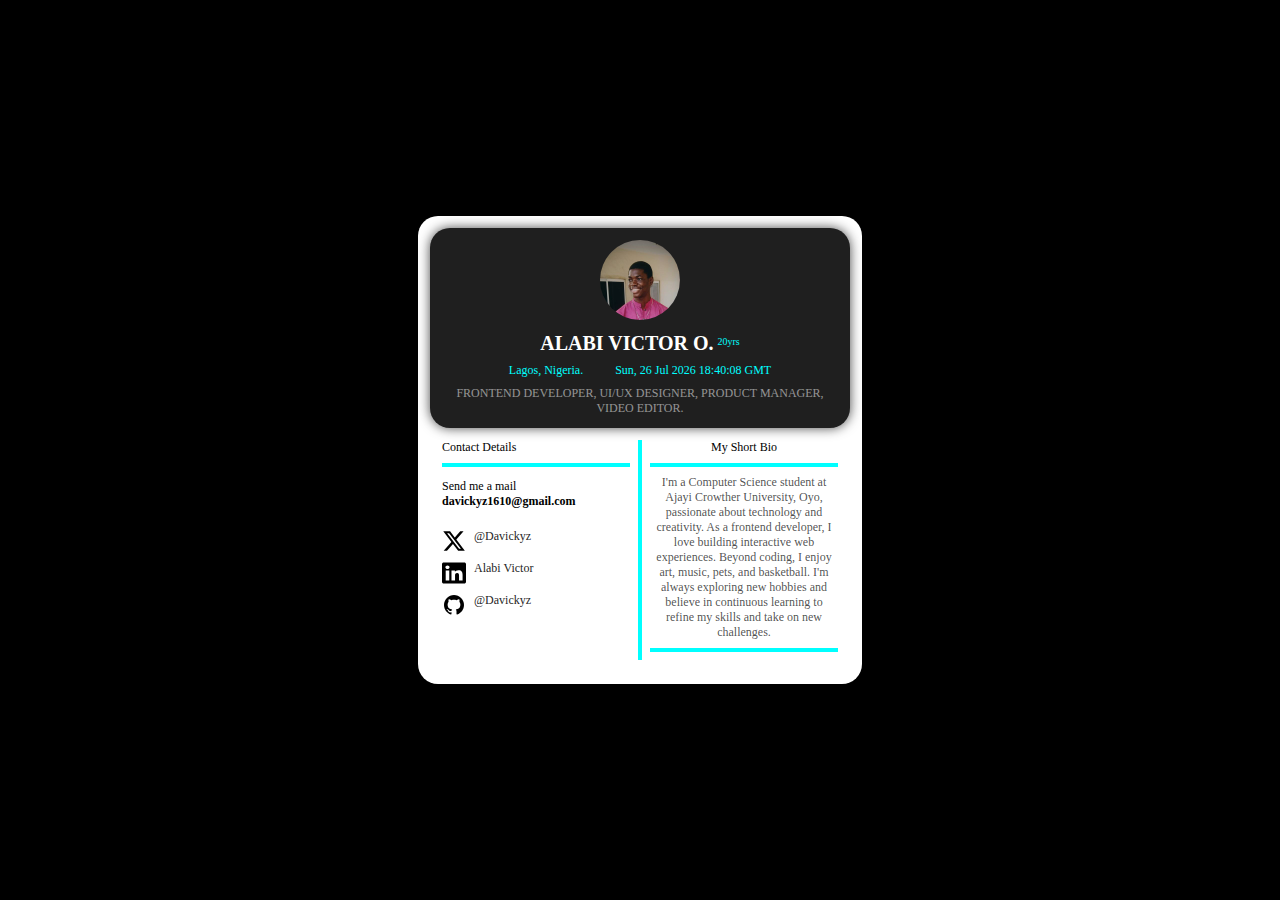
<file: stage 0/index.html>
<!DOCTYPE html>
<html lang="en">
<head>
  <meta charset="UTF-8">
  <meta name="viewport" content="width=device-width, initial-scale=1.0">
  <title>Davickyz || Profile Card</title>
  <link rel="shortcut icon" href="images/my profile.jpg" type="image/x-icon">
  <link rel="stylesheet" href="styles.css">
</head>
<body>
  <section>
    <div class="part-one">
      <!-- profile img -->
      <img src="images/my profile.jpg" alt="" data-testid="profilePicture">  

      <div class="name-section">
        <!-- full name -->
        <h2 data-testid="fullName">Alabi Victor O.</h2>
        <!-- age -->
        <p>20yrs</p>
      </div>

      <div class="location-time">
        <!-- Location -->
         <p data-testid="currentLocation">Lagos, Nigeria.</p>
        <!-- time -->
        <p class="js-time" data-testid="currentTimeUTC">UTC time</p>
      </div>

       <!-- Job Description -->
      <h3 class="job-description" data-testid="jobTitle">
        Frontend Developer, UI/UX Designer, Product Manager, Video Editor.
      </h3>
    </div>
    
    <div class="part-two">
      <!-- BIO -->
       <div class="bio" data-testid="shortBio">
          <span>My Short Bio</span>
          <hr>
            I'm a Computer Science student at Ajayi Crowther University, Oyo, passionate about technology and creativity. As a frontend developer, I love building interactive web experiences. Beyond coding, I enjoy art, music, pets, and basketball. I'm always exploring new hobbies and believe in continuous learning to refine my skills and take on new challenges.
          <hr>
        </div>
      <div class="socials">
        <span>Contact Details</span>
        <hr>
        <!-- mail -->
         <p class="mail">Send me a mail <span data-testid="emailAddress">davickyz1610@gmail.com</span></p>
        <!-- Social Lnks -->
        <div data-testid="socialLinks">
          <a href="https://x.com/davickyz" rel="noopener" target="_blank">
            <img class="social-media-icon" src="images/twitter.svg" alt="">
            <p>@Davickyz</p>
          </a>
          <a href="https://www.linkedin.com/in/alabi-victor-42185b285/" rel="noopener" target="_blank">
            <img class="social-media-icon" src="images/linkedIn.svg" alt="">
            <p>Alabi Victor</p>
          </a>
          <a href="https://github.com/Davickyz" rel="noopener" target="_blank">
            <img class="social-media-icon" src="images/github.svg" alt="">
            <p>@Davickyz</p>
          </a>
        </div>
      </div>
    </div>
  </section>
  <script src="script.js"></script>
</body>
</html>
</file>
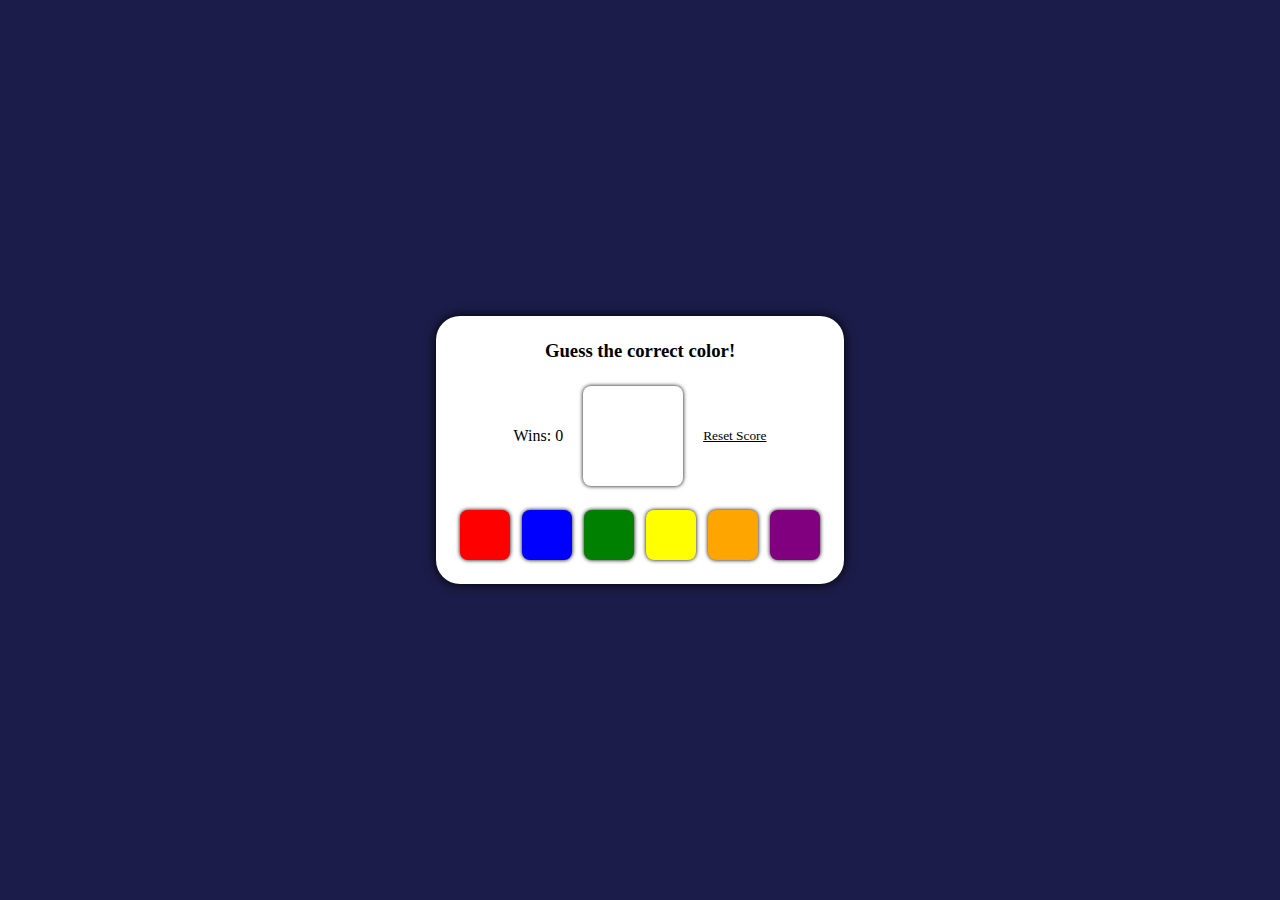
<file: stage 1/index.html>
<!DOCTYPE html>
<html lang="en">
<head>
  <meta charset="UTF-8">
  <meta name="viewport" content="width=device-width, initial-scale=1.0">
  <title>Color Guess Game</title>
  <link rel="stylesheet" href="styles.css">
</head>
<body>
  <div class="overlay">
    <section class="card-component">
      <h3>Guess the correct color!</h3>
      <header>
        <p data-testid="score">Wins: <span  id="score">0</span></p>
        <!-- Main Color box-->
         <div class="color-box" data-testid="colorBox"></div>
         <button id="newGameButton" data-testid="newGameButton"> Reset Score</button>
      </header>
  
      <p id="gameStatus" data-testid="gameStatus"></p>
  
      <div>
        <!-- Grid for Guess box -->
         <section>
          <button class="solu-box" data-testid="colorOption"></button>
          <button class="solu-box" data-testid="colorOption"></button>
          <button class="solu-box" data-testid="colorOption"></button>
          <button class="solu-box" data-testid="colorOption"></button>
          <button class="solu-box" data-testid="colorOption"></button>
          <button class="solu-box" data-testid="colorOption"></button>
         </section>
      </div>
    </section>
  </div>

  <script src="script.js"></script>
</body>
</html>
</file>
<file: stage 0/styles.css>
*{
  margin: 0;
  padding: 0;
  font-family: cursive;
}

body{
  width: 100%;
  height: 100vh;
  background-color: #000;
  display: flex;
  align-items: center;
  justify-content: center;
}

section{
  background-color: #fff;
  max-width: 420px;
  border-radius: 20px;
  display: flex;
  flex-direction: column;
  padding: 12px;
  box-shadow: 0px 0px 12px rgba(0, 0, 0, 0.722);
}

section > div.part-one{
  display: flex;
  flex-direction: column;
  align-items: center;
  justify-content: center;
  background-color: #1f1f1f;
  color: #fff;
  gap: 8px;
  padding: 12px;
  border-radius: 20px;
  box-shadow: 0px 0px 12px rgba(0, 0, 0, 0.722);
}

section > div.part-one > img{
  width: 80px;
  height: 80px;
  border-radius: 40px;
}

section > div.part-one div.name-section{
  display: flex;
  align-items: center;
  justify-content: center;
  gap: 4px;
}

section div.part-one > div.name-section > h2{
  margin-top: 4px;
  font-size: 20px;
  text-transform: uppercase ;
}

section div.part-one > div.name-section > p{
  font-size: 10px;
  color: cyan;
}

section div.part-one > div.location-time{
  display: flex;
  justify-content: space-between;
  gap: 32px;
  font-size: 12px;
  color: cyan;
}

section div.part-one h3.job-description{
  font-weight: normal;
  font-size: 12px;
  text-transform: uppercase;
  text-align: center;
  width: 100%;
  color: #ffffff88;
}

section > div.part-two{
  padding: 12px;
  display: flex;
  flex-direction: row-reverse;
  gap: 8px;
  font-size: 12px;
}

section > div.part-two div.bio{
  width: 50%;
  color: #000000b4;
  text-align: center;
}

section > div.part-two div.bio > span,
 section > div.part-two div.socials > span {
  color: #000;
  display: block;
  margin-bottom: 8px;
}

section > div.part-two div.bio > hr,
section > div.part-two div.socials > hr {
  border: 2px solid cyan;
  margin-bottom: 8px;
}

section > div.part-two div.bio > hr:last-child{
  margin-top: 8px;
}

section > div.part-two div.socials{
  width: 50%;
  padding-right: 8px;
  border-right: 4px solid cyan;
}

section > div.part-two div.socials p.mail {
  margin-top: 12px;
}

section > div.part-two div.socials p.mail > span{
  font-weight: bold;
}

section > div.part-two div.socials div{
  margin-top: 16px;
  display: flex;
  flex-direction: column;
}

section > div.part-two div.socials div a{
  text-decoration: none;
  margin: 4px 0;
  display: flex;
  gap: 8px;
  color: #1f1f1f;
}

section > div.part-two div.socials div a >img{
  width: 24px;
  transition: transform 0.3s;
}

section > div.part-two div.socials div a >img:hover{
  transform: scale(1.1);
}
</file>
<file: stage 1/styles.css>
*{
  margin: 0;
  padding: 0;
  font-family: cursive;
}

body{
  width: 100%;
  height: 100vh;
  position: relative;
  background-color: rgba(0, 0, 128, 0.768);
}

.overlay{
  display: flex;
  align-items: center;
  justify-content: center;
  position: absolute;
  top: 0;
  right: 0;
  bottom: 0;
  left: 0;
  background-color: rgba(1, 1, 1, 0.534);
}

.card-component{
  background-color: #fff;
  display: flex;
  flex-direction: column;
  padding: 24px;
  border-radius: 24px;
  text-align: center;
  box-shadow: 0px 0px 12px rgb(0.5, 0.5, 0.5);
  position: relative;
}

.card-component > header{
  padding: 24px;
  display: flex;
  justify-content: center;
  align-items: center;
  gap: 20px;
}

.card-component > header > div.color-box {
  width: 100px;
  height: 100px;
  border-radius: 8px;
  box-shadow: 0px 0px 4px rgb(0.5, 0.5, 0.5);
}

.card-component > header > button{
  border: none;
  background-color: transparent;
  text-decoration: underline;
  cursor: pointer;
}

.card-component > p {
  transform: translateY(-10px);
}

.card-component > div {
  display: flex;
  flex-direction: column;
}

.card-component > div > section{
  display: flex;
  gap: 12px;
}

.card-component > div > section button.solu-box{
  width: 50px;
  height: 50px;
  border: none;
  border-radius: 8px;
  box-shadow: 0px 0px 4px rgb(0.5, 0.5, 0.5);
  cursor: pointer;
}

.card-component > div > h5 {
  text-align: center;
  margin-top: 24px;
}
</file>
